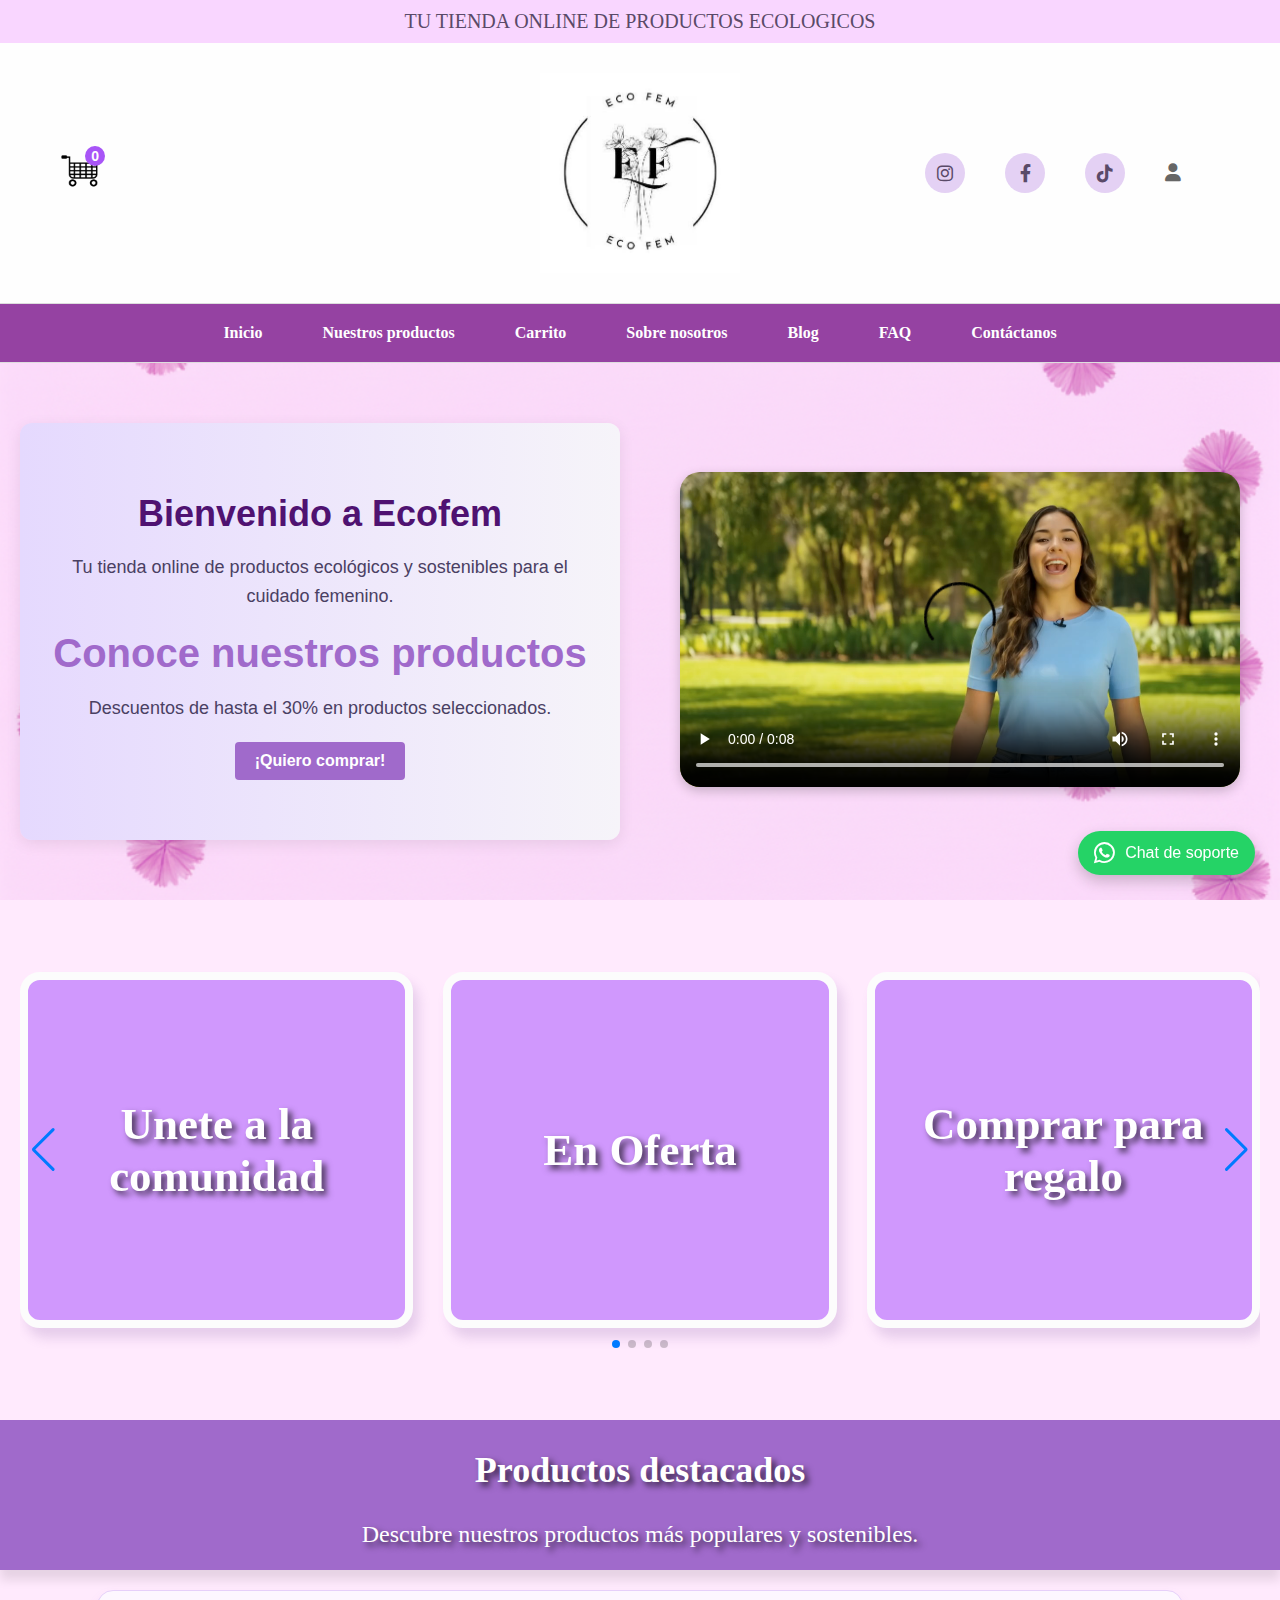
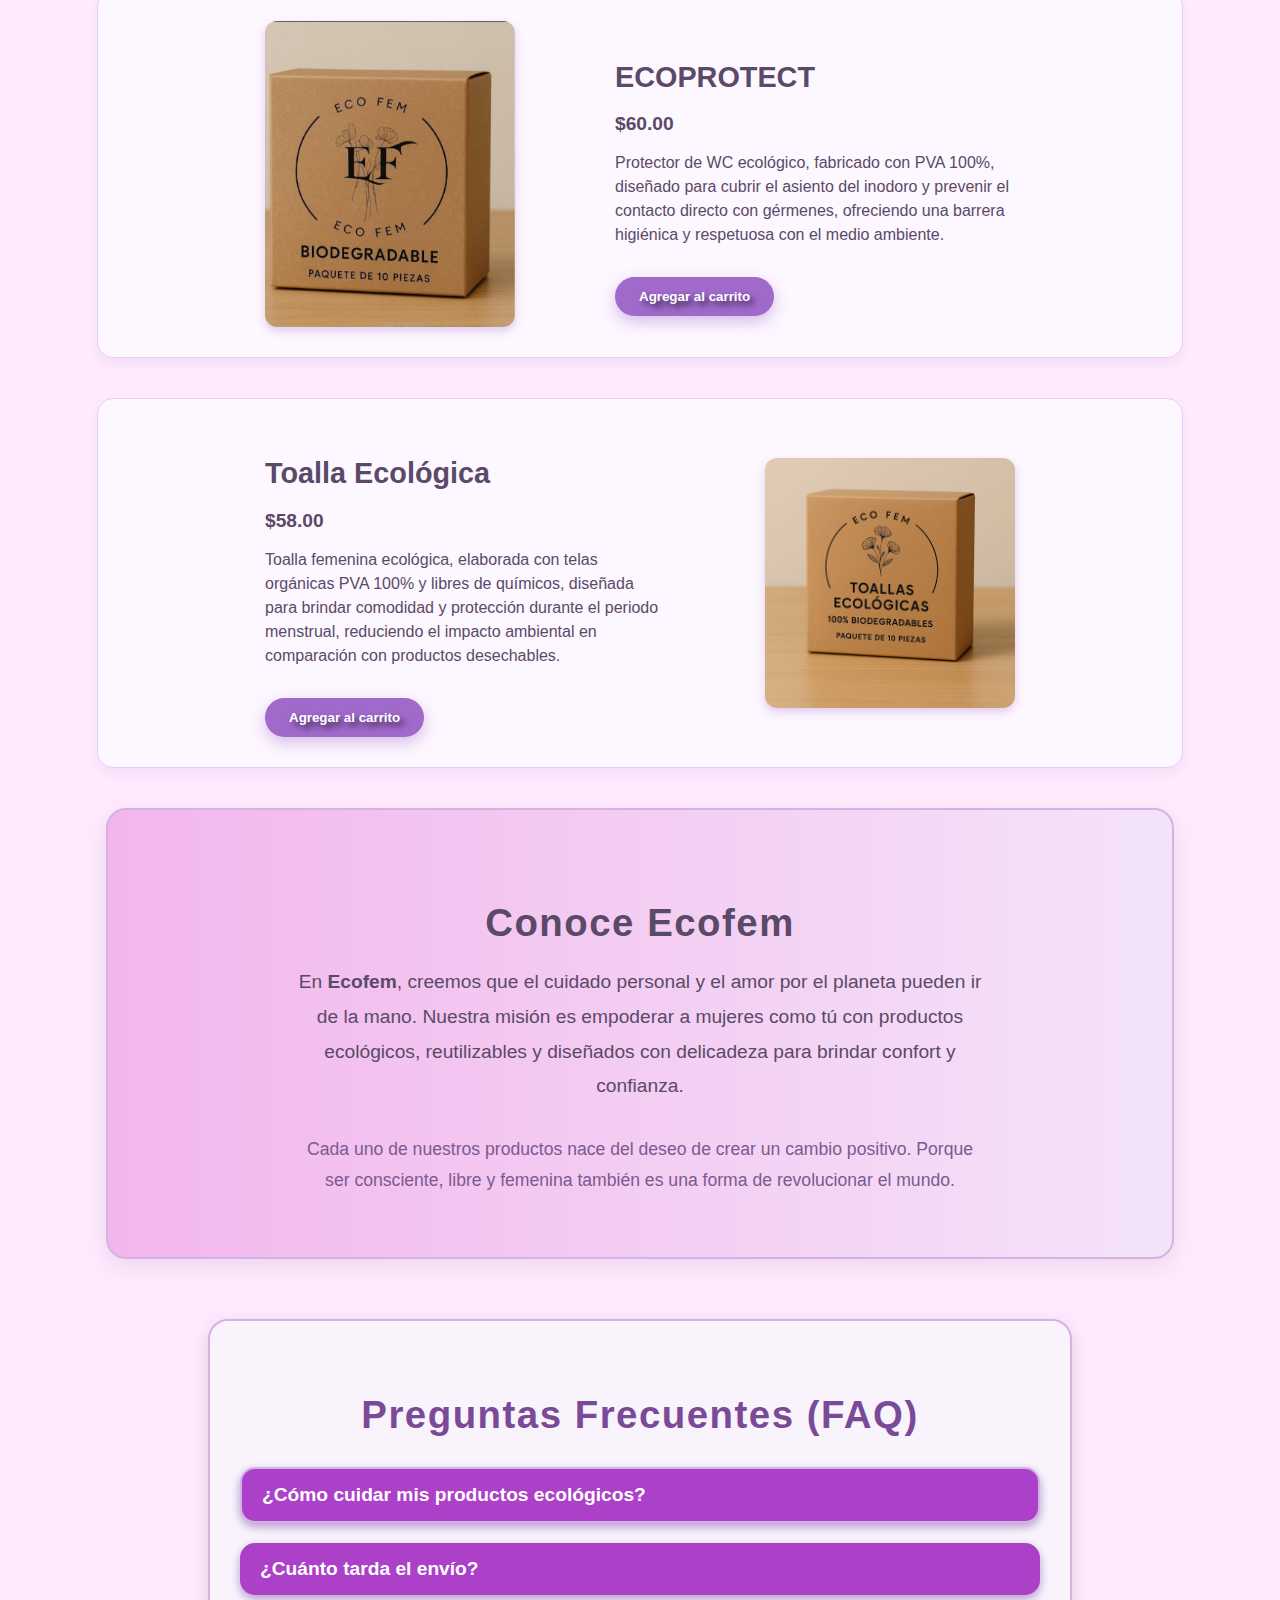
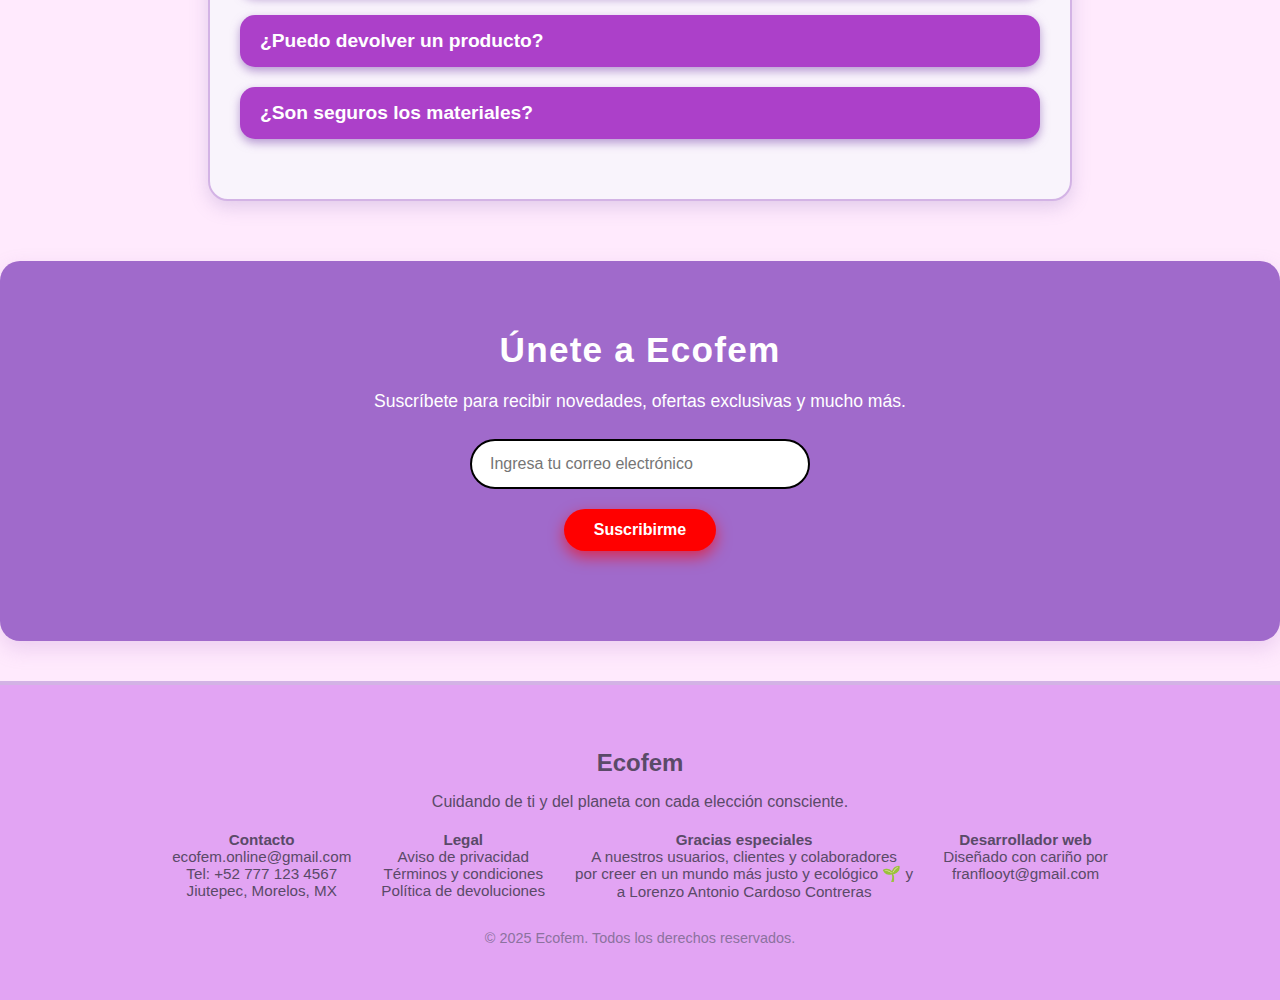
<file: index.html>
<!DOCTYPE html>
<html lang="es">
<head>
  <meta charset="UTF-8" />
  <meta name="viewport" content="width=device-width, initial-scale=1.0"/>
  <title>Ecofem mx</title>

  <!-- Swiper CSS -->
<link
  rel="stylesheet"
  href="https://cdn.jsdelivr.net/npm/swiper@11/swiper-bundle.min.css"
/>
<!-- Swiper JS -->
<script src="https://cdn.jsdelivr.net/npm/swiper@11/swiper-bundle.min.js"></script>



<link rel="icon" href="Ecofem-logo.jpg">
  <link rel="stylesheet" href="https://cdn.plyr.io/3.7.8/plyr.css" />
  <link rel="stylesheet" href="https://cdnjs.cloudflare.com/ajax/libs/font-awesome/6.0.0-beta3/css/all.min.css"/>
  <link rel="stylesheet" href="styles.css" />
</head>
<script src="https://cdn.plyr.io/3.7.8/plyr.polyfilled.js"></script>
<script>
  const player = new Plyr('#video-eco');
</script>

<body>

  <header>
    TU TIENDA ONLINE DE PRODUCTOS ECOLOGICOS
  </header>

  <nav>
<div class="col1">
  <div class="carrito-box">
    <a href="carrito.html"><img src="carrito.png" alt="Carrito" class="carrito-icon"></a>
    <span id="cart-count">0</span>
  </div>
</div>

    <div class="col2"> <img src="Ecofem-logo.jpg" alt=""></div>  
  <div class="col3">

     <a href="https://www.instagram.com/ecofem.6?utm_source=ig_web_button_share_sheet&igsh=ZDNlZDc0MzIxNw==" class="icono circulo"><i class="fab fa-instagram"></i></a>
    <a href="https://www.tiktok.com/@emiliogeo71/video/7179141515590077701?q=rata%20vs%20alacrandocumental%20meme&t=1749059389312" class="icono circulo"><i class="fab fa-facebook-f"></i></a>
    <a href="https://www.tiktok.com/@malenanegrabella7/video/7194852318762781958?q=rata%20vs%20alacrandocumental%20meme&t=1749059389312" class="icono circulo"><i class="fab fa-tiktok"></i></a>
    <a href="#" class="icono"><i class="fas fa-user"></i></a>
    </div>
  </nav>


  
  <button class="menu-toggle" aria-label="Abrir menú">&#9776;</button>
  <nav class="menu2">
    <a href="index.html">Inicio</a>
    <a href="#productos">Nuestros productos</a>
    <a href="carrito.html">Carrito</a>
    <a href="#nosotros">Sobre nosotros</a>
    <a href="#">Blog</a>
    <a href="#faq">FAQ</a>
    <a href="mailto:ecofem.online@gmail.com">Contáctanos</a>
  </nav>



  <section class="hero">
 <div class="hero-content">
  <h1>Bienvenido a Ecofem</h1>

  <p>Tu tienda online de productos ecológicos y sostenibles para el cuidado femenino.</p>

  <h1>Conoce nuestros productos</h1>

  <p>Descuentos de hasta el 30% en productos seleccionados.</p>

  <button><a href="#productos">¡Quiero comprar!</a></button>
</div>

  <div class="hero-image">
<div style="max-width: 640px; margin: auto; padding: 20px;">
  <video 
    id="video-eco"
    class="plyr"
    controls 
    style="width: 100%; border-radius: 20px; box-shadow: 0 4px 12px rgba(0,0,0,0.2);"
  >
    <source src="VideoPromo.mp4" type="video/mp4" />
    Tu navegador no soporta el video.
  </video>
</div>

</div>

</div>
</section>
<section class="section">
  <div class="swiper mySwiper">
    <div class="swiper-wrapper">
      <div class="swiper-slide">
        <div class="card">
          <span class="card-text"><strong>Unete a la</strong> <br><strong>comunidad</strong></span>
          <img class="card-image" src="promo4.png" alt="Higiene">
        </div>
      </div>
      <div class="swiper-slide">
        <div class="card">
          <span class="card-text"><strong>En Oferta</strong></span>
          <img class="card-image" src="promo1.png" alt="Oferta">
        </div>
      </div>
      <div class="swiper-slide">
        <div class="card">
          <span class="card-text"><strong>Comprar para regalo</strong></span>
          <img class="card-image" src="promo2.png" alt="Regalo">
        </div>
      </div>
      <div class="swiper-slide">
        <div class="card">
          <span class="card-text"><strong>Productos ecológicos</strong></span>
          <img class="card-image" src="promo3.png" alt="Ecológico">
        </div>
      </div>
    </div>
    <!-- Paginación y botones -->
    <div class="swiper-button-next"></div>
    <div class="swiper-button-prev"></div>
    <div class="swiper-pagination"></div>
  </div>
</section>




<section class="barra" id="productos">
    <div class="barra-texto">
        <h2> <center>Productos destacados</center></h2>
        <p>Descubre nuestros productos más populares y sostenibles.</p>
    </div>
</section>

<div class="featured-product" >
  <img src="Producto1.jpg" alt="Producto 1" />
  <div class="product-details">
    <h3>ECOPROTECT</h3>
    <p class="price">$60.00</p>
    <p class="desc">Protector de WC ecológico, fabricado con PVA 100%, diseñado para cubrir el asiento del inodoro y prevenir el contacto directo con gérmenes, ofreciendo una barrera higiénica y respetuosa con el medio ambiente.</p>
    <button class="add-to-cart" 
      data-name="ECOPROTECT" 
      data-price="60" 
      data-img="Producto1.jpg">
      Agregar al carrito
    </button>
  </div>
</div>

<div class="featured-product reverse">
  <img src="Producto2.jpg" alt="Producto 2" />
  <div class="product-details">
    <h3>Toalla Ecológica</h3>
    <p class="price">$58.00</p>
    <p class="desc">Toalla femenina ecológica, elaborada con telas orgánicas PVA 100% y libres de químicos, diseñada para brindar comodidad y protección durante el periodo menstrual, reduciendo el impacto ambiental en comparación con productos desechables.</p>
    <button class="add-to-cart" 
      data-name="Toalla Ecológica" 
      data-price="58" 
      data-img="Producto2.jpg">
      Agregar al carrito
    </button>
  </div>
</div>





  

<section id="nosotros"  class="about-store" style="
  background: linear-gradient(to right, #f3b6ec, #f4e4f9);
  padding: 60px 20px;
  text-align: center;
  border: 2px solid #d3b3e5;
  border-radius: 20px;
  font-family: 'Segoe UI', Tahoma, Geneva, Verdana, sans-serif;
  color: #5a4a68;
  box-shadow: 0 8px 24px rgba(174, 141, 192, 0.2);
  max-width: 80%;
  margin: 40px auto;
">
  <h2 style="
    font-size: 2.4rem;
    font-weight: bold;
    margin-bottom: 20px;
    letter-spacing: 1.5px;
  ">
    Conoce Ecofem
  </h2>

  <p style="
    font-size: 1.2rem;
    max-width: 700px;
    margin: 0 auto 30px;
    line-height: 1.8;
  ">
    En <strong>Ecofem</strong>, creemos que el cuidado personal y el amor por el planeta pueden ir de la mano. Nuestra misión es empoderar a mujeres como tú con productos ecológicos, reutilizables y diseñados con delicadeza para brindar confort y confianza.
  </p>

  <p style="
    font-size: 1.1rem;
    max-width: 680px;
    margin: 0 auto;
    line-height: 1.8;
    color: #7a5a91;
  ">
    Cada uno de nuestros productos nace del deseo de crear un cambio positivo. Porque ser consciente, libre y femenina también es una forma de revolucionar el mundo.
  </p>
</section>

<section class="faq-section" id="faq" style="
  max-width: 800px;
  margin: 60px auto;
  background: #f9f4fc;
  border-radius: 20px;
  border: 2px solid #d3b3e5;
  box-shadow: 0 6px 18px rgba(154, 128, 191, 0.3);
  padding: 40px 30px;
  font-family: 'Segoe UI', Tahoma, Geneva, Verdana, sans-serif;
  color: #5a4a68;
">
  <h2 style="
    text-align: center;
    font-size: 2.4rem;
    margin-bottom: 30px;
    font-weight: 700;
    letter-spacing: 1.5px;
    color: #7a4a99;
  ">Preguntas Frecuentes (FAQ)</h2>

  <div class="faq-item" style="margin-bottom: 20px;">
    <button class="faq-question" style="
      width: 100%;
      background: #ac40c9;
      border: 2px solid #d3b3e5;
      border-radius: 15px;
      padding: 15px 20px;
      text-align: left;
      text-shadow: 3px 6px px rgba(255, 255, 255, 0.8);
      font-size: 1.2rem;
      font-weight: 600;
      color: #fff;
      cursor: pointer;
      box-shadow: 0 4px 10px rgba(138, 93, 181, 0.6);
      transition: background 0.3s ease;
    ">¿Cómo cuidar mis productos ecológicos?</button>
    <div class="faq-answer" style="display: none; padding: 15px 20px; background: #f4e4f9; border-radius: 15px; margin-top: 8px; font-size: 1rem; color: #5a4a68;">
      Para prolongar la vida útil de tus productos, lávalos con agua tibia y jabón neutro, evita productos abrasivos y guárdalos en un lugar fresco y seco.
    </div>
  </div>

  <div class="faq-item" style="margin-bottom: 20px;">
    <button class="faq-question" style="
      width: 100%;
      background: #ac40c9;
      border: none;
      border-radius: 15px;
      padding: 15px 20px;
      text-align: left;
      font-size: 1.2rem;
      font-weight: 600;
      color: #fff;
      cursor: pointer;
      box-shadow: 0 4px 10px rgba(138, 93, 181, 0.6);
      transition: background 0.3s ease;
    ">¿Cuánto tarda el envío?</button>
    <div class="faq-answer" style="display: none; padding: 15px 20px; background: #f4e4f9; border-radius: 15px; margin-top: 8px; font-size: 1rem; color: #5a4a68;">
      El envío estándar tarda entre 3 a 7 días hábiles, dependiendo de tu ubicación. También ofrecemos envíos express en ciertas zonas.
    </div>
  </div>

  <div class="faq-item" style="margin-bottom: 20px;">
    <button class="faq-question" style="
      width: 100%;
      background: #ac40c9;
      border: none;
      border-radius: 15px;
      padding: 15px 20px;
      text-align: left;
      font-size: 1.2rem;
      font-weight: 600;
      color: #fff;
      cursor: pointer;
      box-shadow: 0 4px 10px rgba(138, 93, 181, 0.6);
      transition: background 0.3s ease;
    ">¿Puedo devolver un producto?</button>
    <div class="faq-answer" style="display: none; padding: 15px 20px; background: #f4e4f9; border-radius: 15px; margin-top: 8px; font-size: 1rem; color: #5a4a68;">
      Sí, aceptamos devoluciones dentro de los primeros 15 días después de la compra, siempre que el producto esté en condiciones originales y sin uso.
    </div>
  </div>

  <div class="faq-item" style="margin-bottom: 20px;">
    <button class="faq-question" style="
      width: 100%;
      background: #ac40c9;
      border: none;
      border-radius: 15px;
      padding: 15px 20px;
      text-align: left;
      font-size: 1.2rem;
      font-weight: 600;
      color: #fff;
      cursor: pointer;
      box-shadow: 0 4px 10px rgba(138, 93, 181, 0.6);
      transition: background 0.3s ease;
    ">¿Son seguros los materiales?</button>
    <div class="faq-answer" style="display: none; padding: 15px 20px; background: #f4e4f9; border-radius: 15px; margin-top: 8px; font-size: 1rem; color: #5a4a68;">
      Absolutamente, todos nuestros productos están fabricados con materiales ecológicos, libres de tóxicos y probados para tu seguridad y confort.
    </div>
  </div>

</section>

<script>
  document.querySelectorAll('.faq-question').forEach(button => {
    button.addEventListener('click', () => {
      const answer = button.nextElementSibling;
      const isVisible = answer.style.display === 'block';
      
      document.querySelectorAll('.faq-answer').forEach(ans => ans.style.display = 'none');
      
      answer.style.display = isVisible ? 'none' : 'block';
    });
  });
</script>

<section class="newsletter" style="
  background: #a06acb;
  padding: 40px 20px;
  border-radius: 20px;
  max-width: 100%;
  height: 300px;
  margin: 40px auto;
  box-shadow: 0 8px 20px rgba(179,123,204,0.25);
  font-family: 'Segoe UI', Tahoma, Geneva, Verdana, sans-serif;
  color: #ffffff;
  text-align: center;
">
  <h2 style="
    font-size: 2.2rem;
    margin-bottom: 12px;
    font-weight: 700;
    letter-spacing: 1.2px;
  ">Únete a Ecofem</h2>
  <p style="
    font-size: 1.1rem;
    margin-bottom: 25px;
    color: #ffffff;
    line-height: 1.5;
  ">
    Suscríbete para recibir novedades, ofertas exclusivas y mucho más.
  </p>
  <form action="https://formspree.io/f/mkgbgrqo" method="POST" style="display: inline-block; width: 100%; max-width: 400px;">
    <input 
      type="email" 
      name="email" 
      placeholder="Ingresa tu correo electrónico" 
      required
      style="
        padding: 14px 18px;
        max-width: 100%;
      min-width: 300px;
        border: 2px solid black;
        border-radius: 40px;
        font-size: 1rem;
        color: #000000;
        outline: none;
        transition: border-color 0.3s ease;
      "
      onfocus="this.style.borderColor='#7a4a99'"
      onblur="this.style.borderColor='#cda4de'"
    />
    <button type="submit" style="
      margin-top: 20px;
      background: #ff0000;
      border: none;
      padding: 12px 30px;
      color: white;
      font-weight: 600;
      font-size: 1rem;
      border-radius: 40px;
      cursor: pointer;
      box-shadow: 0 6px 15px rgba(255, 0, 0, 0.6);
      transition: background-color 0.3s ease;
      display: block;
      margin-left: auto;
      margin-right: auto;
    ">
      Suscribirme
    </button>
  </form>
</section>


<footer style="
  background-color: #e2a4f3;
  color: #5a4a68;
  max-width: 100%;
  margin: 0 auto;
  overflow: hidden;
  min-width: auto;
  font-family: 'Segoe UI', Tahoma, Geneva, Verdana, sans-serif;
  padding: 40px 20px;
  text-align: center;
  border-top: 4px solid #d3b3e5;
">
  <div style="max-width: auto; margin: auto;" >

    <h3 style="font-size: 1.5rem; margin-bottom: 10px;">Ecofem</h3>
    <p style="font-size: 1rem; margin-bottom: 20px;">
      Cuidando de ti y del planeta con cada elección consciente.  
    </p>

    <div style="display: flex; flex-wrap: wrap; justify-content: center; gap: 30px; font-size: 0.95rem; margin-bottom: 30px;">

      <div>
        <strong>Contacto</strong><br />
        ecofem.online@gmail.com<br />
        Tel: +52 777 123 4567<br />
        Jiutepec, Morelos,  MX
      </div>

      <div>
        <strong>Legal</strong><br />
        <a href="#" style="color: #5a4a68; text-decoration: none;">Aviso de privacidad</a><br />
        <a href="#" style="color: #5a4a68; text-decoration: none;">Términos y condiciones</a><br />
        <a href="#" style="color: #5a4a68; text-decoration: none;">Política de devoluciones</a>
      </div>

      <div>
        <strong>Gracias especiales</strong><br />
        A nuestros usuarios, clientes y colaboradores<br />
        por creer en un mundo más justo y ecológico 🌱 y <br>a Lorenzo Antonio Cardoso Contreras
      </div>

      <div>
        <strong>Desarrollador web</strong><br />
        Diseñado con cariño por<br />
        <a href="mailto:franflooyt@gmail.com" style="color: #5a4a68; text-decoration: none;">franflooyt@gmail.com</a>
      </div>

    </div>

    <p style="font-size: 0.9rem; color: #8c729f;">
      © 2025 Ecofem. Todos los derechos reservados.
    </p>

  </div>
</footer>

<script>
  let cartCount = 0;
  const cartCountElement = document.getElementById("cart-count");
  const addToCartButtons = document.querySelectorAll(".add-to-cart");

  function showCartMessage() {
    const msg = document.getElementById("cart-message");
    msg.style.display = "block";
    setTimeout(() => {
      msg.style.display = "none";
    }, 2000);
  }

  if (localStorage.getItem("cart")) {
    const cart = JSON.parse(localStorage.getItem("cart"));
    cartCount = cart.length;
    cartCountElement.textContent = cartCount;
  }

  addToCartButtons.forEach(button => {
    button.addEventListener("click", () => {
      const name = button.dataset.name;
      const price = button.dataset.price;
      const img = button.dataset.img;

      let cart = JSON.parse(localStorage.getItem("cart")) || [];
      cart.push({ name, price, img });
      localStorage.setItem("cart", JSON.stringify(cart));

      cartCount++;
      cartCountElement.textContent = cartCount;

      showCartMessage();
    });
  });
</script>



<div id="cart-message" style="
  display: none;
  position: fixed;
  bottom: 30px;
  left: 50%;
  transform: translateX(-50%);
  background-color: #7a4a99;
  color: white;
  padding: 14px 30px;
  border-radius: 30px;
  font-family: 'Segoe UI', sans-serif;
  font-size: 1rem;
  box-shadow: 0 6px 12px rgba(0,0,0,0.2);
  z-index: 9999;
  max-width: 100%;
  min-width: 300px;
  text-align: center;
">
  ¡Producto agregado al carrito! 🛒💜
</div>

<div id="whatsapp-support" style="
  position: fixed;
  bottom: 25px;
  right: 25px;
  display: flex;
  align-items: center;
  background-color: #25D366;
  color: white;
  padding: 10px 16px;
  border-radius: 40px;
  box-shadow: 0 6px 15px rgba(0, 0, 0, 0.2);
  z-index: 9999;
  font-family: 'Segoe UI', sans-serif;
  font-weight: 500;
  font-size: 1rem;
  text-decoration: none;
  transition: opacity 0.4s ease, transform 0.3s ease;
">
  <i class="fab fa-whatsapp" style="font-size: 1.5rem; margin-right: 10px;"></i>
  Chat de soporte
</div>
<script>
  const supportBtn = document.getElementById('whatsapp-support');

  window.addEventListener('scroll', () => {
    if (window.scrollY > 100) {
      supportBtn.style.opacity = '0';
      supportBtn.style.pointerEvents = 'none';
      supportBtn.style.transform = 'translateY(20px)';
    } else {
      supportBtn.style.opacity = '1';
      supportBtn.style.pointerEvents = 'auto';
      supportBtn.style.transform = 'translateY(0)';
    }
  });

  supportBtn.addEventListener('click', () => {
window.open('https://wa.me/527352796437?text=¡Hola%20Ecofem%20🌸%2C%20me%20gustaría%20recibir%20ayuda%20con%20mi%20pedido%20✨', '_blank');
  });
</script>



<script>
  const swiper = new Swiper(".mySwiper", {
    slidesPerView: 1,
    spaceBetween: 30,
    loop: true,
    autoplay: {
      delay: 2500,
      disableOnInteraction: false,
      pauseOnMouseEnter: true // Esta línea detiene el autoplay al pasar el mouse
    },
    pagination: {
      el: ".swiper-pagination",
      clickable: true,
    },
    navigation: {
      nextEl: ".swiper-button-next",
      prevEl: ".swiper-button-prev",
    },
    breakpoints: {
      640: {
        slidesPerView: 1,
      },
      768: {
        slidesPerView: 2,
      },
      1024: {
        slidesPerView: 3,
      },
    },
  });
</script>



<script>
  const toggle = document.querySelector('.menu-toggle');
  const menu = document.querySelector('.menu2');

  toggle.addEventListener('click', () => {
    menu.classList.toggle('show');
  });
</script>

</body>
</html>
</file>
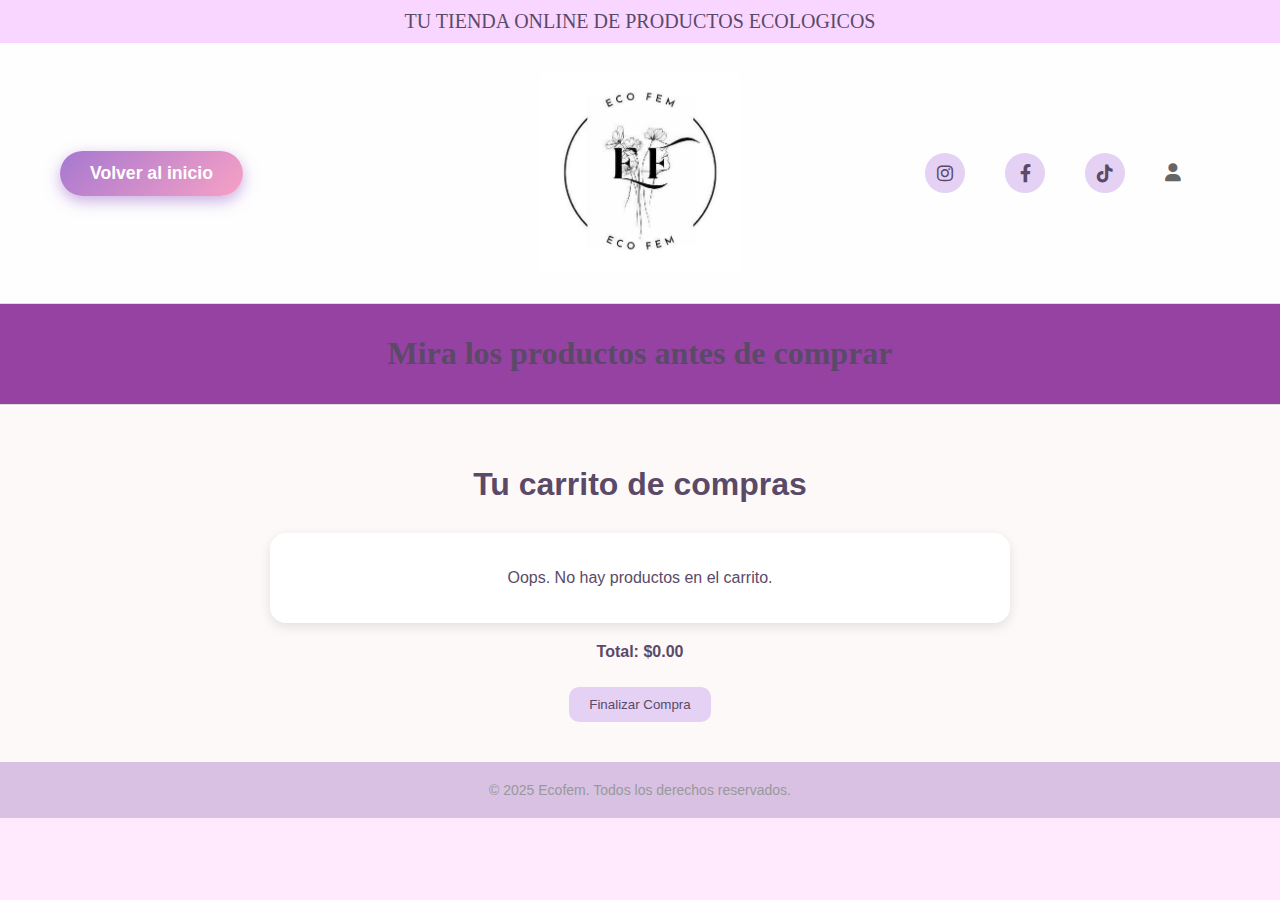
<file: carrito.html>
<!DOCTYPE html>
<html lang="es">
<head>
  <meta charset="UTF-8" />
  <meta name="viewport" content="width=device-width, initial-scale=1.0"/>
  <title>Mi carrito Ecofem.mx</title>
    <link rel="icon" href="Ecofem-logo.jpg" type="image/x-icon">
  <link rel="stylesheet" href="https://cdn.plyr.io/3.7.8/plyr.css" />
  <link rel="stylesheet" href="https://cdnjs.cloudflare.com/ajax/libs/font-awesome/6.0.0-beta3/css/all.min.css"/>
  <link rel="stylesheet" href="styles.css" />
  <style>
    .cart-section {
      padding: 40px;
      background: #fef9f9;
      font-family: 'Segoe UI', sans-serif;
      color: #5a4a68;
    }
    .cart-title {
      text-align: center;
      margin-bottom: 30px;
    }
    .cart-items {
      display: flex;
      flex-direction: column;
      gap: 20px;
      max-width: 700px;
      margin: auto;
      background: #fff;
      padding: 20px;
      border-radius: 16px;
      box-shadow: 0 4px 12px rgba(0,0,0,0.1);
    }
    .cart-item {
      display: flex;
      align-items: center;
      gap: 20px;
      padding: 15px 0;
      border-bottom: 1px solid #e4d1f4;
    }
    .cart-item:last-child {
      border-bottom: none;
    }
    .cart-img {
      width: 80px;
      height: 80px;
      border-radius: 10px;
      object-fit: cover;
    }
    .cart-info {
      flex-grow: 1;
    }
    .remove-btn {
      background: none;
      border: none;
      color: #c0392b;
      cursor: pointer;
      font-size: 14px;
    }
    .total-section {
      text-align: center;
      margin-top: 20px;
    }
    .clear-btn {
      background-color: #e4d1f4;
      color: #5a4a68;
      border: none;
      padding: 10px 20px;
      border-radius: 10px;
      cursor: pointer;
      margin-top: 10px;
    }
  </style>
</head>
<body>
  <header>
    TU TIENDA ONLINE DE PRODUCTOS ECOLOGICOS
  </header>

  <nav>
    <div class="col1">
<button onclick="location.href='index.html'" style="
  background: linear-gradient(135deg, #a678d1, #f8a1c4);
  border: none;
  max-width: 100%;
  min-width: 150px;
  border-radius: 30px;
  color: white;
  padding: 12px 30px;
  font-size: 1.1rem;
  font-weight: 600;
  cursor: pointer;
  box-shadow: 0 5px 15px rgba(166, 120, 209, 0.6);
  transition: background 0.3s ease, box-shadow 0.3s ease;
  font-family: 'Segoe UI', Tahoma, Geneva, Verdana, sans-serif;
  user-select: none;
">
  Volver al inicio
</button>

<script>
  const btn = document.querySelector('button');
  btn.addEventListener('mouseenter', () => {
    btn.style.background = 'linear-gradient(135deg, #f8a1c4, #a678d1)';
    btn.style.boxShadow = '0 7px 20px rgba(248, 161, 196, 0.7)';
  });
  btn.addEventListener('mouseleave', () => {
    btn.style.background = 'linear-gradient(135deg, #a678d1, #f8a1c4)';
    btn.style.boxShadow = '0 5px 15px rgba(166, 120, 209, 0.6)';
  });
</script>

    </div>
    <div class="col2"><img src="Ecofem-logo.jpg" alt=""></div>  
    <div class="col3">

     <a href="https://www.instagram.com/ecofem.6?utm_source=ig_web_button_share_sheet&igsh=ZDNlZDc0MzIxNw==" class="icono circulo"><i class="fab fa-instagram"></i></a>
    <a href="https://www.facebook.com/profile.php?id=61576637376262&locale=es_LA" class="icono circulo"><i class="fab fa-facebook-f"></i></a>
    <a href="https://www.tiktok.com/@malenanegrabella7/video/7194852318762781958?q=rata%20vs%20alacrandocumental%20meme&t=1749059389312" class="icono circulo"><i class="fab fa-tiktok"></i></a>
    <a href="#" class="icono"><i class="fas fa-user"></i></a>
    </div>
  </nav>

  <nav class="menu2">
    <h1>Mira los productos antes de comprar</h1>
  </nav>

  <section class="cart-section">
    <h1 class="cart-title">Tu carrito de compras</h1>
    <div id="cart-items" class="cart-items"></div>
    <div class="total-section">
      <p><strong>Total: $<span id="total-amount">0</span></strong></p>
      <button class="clear-btn" onclick="clearCart()">Finalizar Compra</button>
    </div>
  </section>

  <footer>
    © 2025 Ecofem. Todos los derechos reservados.
  </footer>

  <script>
    const cartContainer = document.getElementById("cart-items");
    const totalAmountElement = document.getElementById("total-amount");

    let cart = JSON.parse(localStorage.getItem("cart")) || [];

    function updateCart() {
      cartContainer.innerHTML = "";
      let total = 0;

      if (cart.length === 0) {
        cartContainer.innerHTML = '<p style="text-align:center; width: 100%">Oops. No hay productos en el carrito.</p>';
      } else {
        cart.forEach((item, index) => {
          const itemDiv = document.createElement("div");
          itemDiv.className = "cart-item";
          itemDiv.innerHTML = `
            <img src="${item.img}" alt="${item.name}" class="cart-img" />
            <div class="cart-info">
              <strong>${item.name}</strong><br>
              Precio: $${item.price}
            </div>
            <button class="remove-btn" onclick="removeItem(${index})">Eliminar</button>
          `;
          cartContainer.appendChild(itemDiv);
          total += parseFloat(item.price);
        });
      }

      totalAmountElement.textContent = total.toFixed(2);
    }

    function removeItem(index) {
      cart.splice(index, 1);
      localStorage.setItem("cart", JSON.stringify(cart));
      updateCart();
    }

    function clearCart() {
      cart = [];
      localStorage.removeItem("cart");
      updateCart();
    }

    updateCart();
  </script>
</body>
</html>
</file>
<file: styles.css>
/* Estilos Base (Desktop First - o como lo tenías) */
body {
    margin: 0;
    font-family: 'Arial', sans-serif;
    background-color: #ffeafd;
    color: #5a4a68;
}

header {
    background-color: hsl(291, 100%, 92%);
    text-align: center;
    padding: 10px;
    font-size: 20px;
    font-family: 'Times New Roman', Times, serif;
}

/* --- Navegación --- */
nav {
    background-color: rgb(254, 254, 254);
    display: grid;
    grid-template-columns: 1fr 1fr 1fr;
    align-items: center;
    padding: 10px 20px;
    border-bottom: 1px solid #ddd;
}

.iconos-redes {
    display: flex;
    gap: 10px;
    padding: 20px;
}

.icono {
    font-size: 18px;
    color: #666;
    text-decoration: none;
    transition: color 0.5s, font-size 0.5s, transform 0.5s;
}

.icono:hover {
    color: #a06acb;
    font-size: 30px;
}

.circulo {
    transition: 1s;
    background-color: #e4d1f4;
    color: #5a4a68;
    border-radius: 50%;
    width: 40px;
    height: 40px;
    display: flex;
    justify-content: center;
    align-items: center;
    transition: background-color 0.5s, transform 1s;
}

.circulo:hover {
    transform: scale(1.5);
    background-color: #a06acb;
    color: white;
}

.col1 {
    max-width: auto;
    display: flex;
    align-items: center;
    transform: scale(1);
    transform-origin: left center;
    padding-left: 40px;
}

.carrito-box {
    position: relative;
    width: fit-content;
}

.carrito-icon {
    width: 40px;
    height: 40px;
}

#cart-count {
    position: absolute;
    top: -5px;
    right: -5px;
    background-color: #a855f7;
    color: white;
    font-size: 14px;
    padding: 2px 6px;
    border-radius: 50%;
    font-weight: bold;
}

.col2 {
    max-width: auto;
    display: flex;
    justify-content: center;
    align-items: center;
    gap: 20px;
    flex-direction: column;
    padding: 20px;
}

.col3 {
    max-width: auto;
    display: flex;
    justify-content: center;
    align-items: center;
    gap: 40px;
}

nav img {
    height: 200px; /* Esta altura es muy grande para móvil, se ajustará más abajo */
}

.nav-links a {
    margin: 0 15px;
    text-decoration: none;
    color: #a06acb;
    font-weight: bold;
}

/* --- Menú Secundario --- */
.menu2 {
    background-color: #9542a2;
    display: flex;
    justify-content: center;
    align-items: center;
    gap: 20px;
    font-family: 'Times New Roman', Times, serif;
    flex-wrap: wrap; /* Permitir que los enlaces se envuelvan en pantallas pequeñas */
}

.menu2 a {
    text-decoration: none;
    color: white;
    font-weight: bold;
    padding: 10px 20px;
    border-radius: 4px;
    transition: 0.5s, transform 0.5s;
}

.menu2 a:hover {
    color: rgb(53, 14, 54);
}

.menu-toggle {
  display: none; /* Oculto por defecto */
  background: none;
  border: none;
  font-size: 30px;
  cursor: pointer;
}

/* --- Hero Section --- */
.hero {
    background-image: url(FondoFlores.png);
    background-size: cover; /* Asegura que la imagen de fondo cubra el área */
    background-position: center; /* Centra la imagen de fondo */
    padding: 60px 20px;
    display: grid;
    grid-template-columns: 1fr 1fr;
    align-items: center;
    gap: 40px;
    text-align: left;
}

.hero-content {
    background: linear-gradient(to right, #e5d9fe, #F6F4F9);
    padding: 60px 20px;
    text-align: center;
    border-radius: 12px;
    box-shadow: 0 4px 15px rgba(0, 0, 0, 0.08);
    color: #4A4063;
    font-family: 'Segoe UI', 'Arial', sans-serif;
}

.hero-content h1:first-of-type {
    color: #4F1271;
    font-size: 36px;
    margin-bottom: 15px;
}

.hero-content p {
    font-size: 18px;
    margin-bottom: 15px;
    max-width: 700px;
    margin-left: auto;
    margin-right: auto;
    line-height: 1.6;
}

.hero-content button {
    background-color: #783F8E;
    color: white;
    padding: 8px 18px;
    font-size: 14px;
    border: none;
    border-radius: 6px;
    cursor: pointer;
    transition: background-color 0.3s ease;
}

.hero-content button a {
    text-decoration: none;
    color: white;
    font-weight: bold;
}

.hero-content button:hover {
    background-color: #4F1271;
}

.hero h1 {
    font-size: 40px;
    margin: 10px 0;
    color: #a06acb;
}

.hero p {
    font-size: 18px;
    margin-bottom: 20px;
}

.hero button {
    padding: 10px 20px;
    font-size: 16px;
    background-color: #a06acb;
    border: none;
    color: white;
    border-radius: 4px;
    cursor: pointer;
}

/* --- Secciones Generales y Swiper --- */
.section {
    padding: 40px 20px;
    text-align: center;
}

.section-title {
    font-size: 30px;
    margin-bottom: 20px;
    color: #a06acb;
}

.swiper {
    width: 100%;
    padding: 2rem 0;
}

.swiper-slide {
    display: flex;
    justify-content: center;
}

.card {
    position: relative;
    width: 400px; /* Se ajustará en pantallas pequeñas */
    height: 340px;
    background-color: #d098fd;
    border: 8px solid hsl(0, 0%, 99%);
    border-radius: 20px;
    box-shadow: 6px 10px 12px rgba(128, 89, 164, 0.2);
    display: flex;
    justify-content: center;
    align-items: center;
    overflow: hidden;
    transition: transform 0.3s ease;
}

.card:hover {
    transform: scale(1.05);
}

.card-image {
    position: absolute;
    top: 0;
    left: 0;
    width: 100%; /* Ajustado a 100% para ser responsive */
    height: 100%; /* Ajustado a 100% para ser responsive */
    object-fit: cover;
    opacity: 0;
    z-index: 1;
    transition: opacity 1s ease;
}

.card-text {
    z-index: 2;
    text-align: center;
    padding: 20px;
    opacity: 1;
    font-family: serif;
    font-size: 45px;
    color: #ffffff;
    text-shadow: 4px 4px 6px rgba(0, 0, 0, 0.7);
}

.card:hover .card-text {
    opacity: 0;
}

.card:hover .card-image {
    opacity: 1;
}

.barra {
    width: 100%;
    height: 150px;
    background-color: #a06acb;
    margin: 20px auto;
    display: flex;
    justify-content: center;
    align-items: center;
    color: white;
    font-size: 24px;
    font-family: 'Times New Roman', Times, serif;
    box-shadow: 0 10px 10px rgba(0, 0, 0, 0.1);
    text-shadow: 4px 4px 6px rgba(0, 0, 0, 0.7);
}

/* --- Productos --- */
.products-row {
    display: flex;
    justify-content: center;
    gap: 40px;
    flex-wrap: wrap; /* Esencial para que los productos se envuelvan */
    margin-top: 30px;
}

.product {
    background-color: #f9f4fc;
    border: 1px solid #d9c2f2;
    border-radius: 12px;
    padding: 20px;
    text-align: center;
    width: 220px; /* Se ajustará en pantallas pequeñas */
    box-shadow: 0 4px 8px rgba(90, 74, 104, 0.1);
}

.product img {
    width: 100%;
    height: auto;
    border-radius: 8px;
    margin-bottom: 10px;
}

.add-to-cart {
    margin-top: 10px;
    padding: 10px 15px;
    background-color: #c084fc;
    color: white;
    border: none;
    border-radius: 8px;
    font-weight: bold;
    cursor: pointer;
    transition: background-color 0.3s ease;
    text-shadow: 4px 4px 6px rgba(0, 0, 0, 0.7);
}

.add-to-cart:hover {
    background-color: #a855f7;
}

/* --- Productos Destacados --- */
.featured-product {
    display: flex;
    width: 80%;
    margin: 0 auto; /* Centrar en pantallas grandes */
    align-items: center;
    justify-content: center;
    background-color: #fdf7ff;
    border: 1px solid #e6d0fa;
    border-radius: 16px;
    padding: 30px;
    margin-bottom: 40px;
    box-shadow: 0 6px 12px rgba(160, 106, 203, 0.1);
    gap: 100px; /* Se ajustará en pantallas pequeñas */
    flex-wrap: wrap; /* Imprescindible para que se apilen */
}

.featured-product.reverse {
    flex-direction: row-reverse;
}

.featured-product img {
    width: 250px; /* Se ajustará en pantallas pequeñas */
    height: auto;
    border-radius: 12px;
    box-shadow: 0 4px 8px rgba(160, 106, 203, 0.3);
}

.product-details {
    max-width: 400px;
    color: #5a4a68;
    font-family: 'Segoe UI', sans-serif;
}

.product-details h3 {
    font-size: 1.8rem;
    margin-bottom: 10px;
}

.product-details .price {
    font-size: 1.2rem;
    font-weight: bold;
    margin-bottom: 10px;
}

.product-details .desc {
    font-size: 1rem;
    margin-bottom: 20px;
    line-height: 1.5;
}

.product-details button {
    background: #a06acb;
    color: white;
    border: none;
    padding: 12px 24px;
    border-radius: 30px;
    font-weight: bold;
    cursor: pointer;
    transition: background 0.3s ease;
    box-shadow: 0 6px 15px rgba(160, 106, 203, 0.4);
}

.product-details button:hover {
    background: #8a4eb5;
}

/* --- Footer --- */
footer {
    text-align: center;
    padding: 20px;
    font-size: 14px;
    color: #999;
    background-color: #d8c1e3;
}

/* =======================================
   MEDIA QUERIES - HAZ TU PÁGINA RESPONSIVE
   ======================================= */

/* --- Para pantallas de hasta 768px (Tablets y Móviles grandes) --- */
@media (max-width: 768px) {
    /* --- Header y Navegación --- */
    header {
        font-size: 18px;
        padding: 8px;
    }

    nav {
        grid-template-columns: 1fr; /* Una sola columna para el menú principal */
        padding: 10px;
        flex-direction: column; /* Apilar elementos verticalmente */
        align-items: center; /* Centrar elementos */
        gap: 15px; /* Espacio entre los elementos de navegación */
    }

    .col1, .col2, .col3 {
        padding: 0; /* Eliminar padding extra */
        width: 100%; /* Ocupar todo el ancho disponible */
        justify-content: center; /* Centrar contenido dentro de las columnas */
    }

    nav img {
        height: 120px; /* Reducir tamaño del logo */
    }

    .nav-links {
        display: flex;
        flex-wrap: wrap; /* Permitir que los enlaces se envuelvan */
        justify-content: center;
        gap: 10px; /* Espacio entre los enlaces de navegación */
    }

    .nav-links a {
        margin: 5px 10px;
        font-size: 14px;
    }

    .iconos-redes {
        padding: 10px;
        justify-content: center; /* Centrar los íconos de redes */
    }

    .menu2 {
        flex-direction: column; /* Apilar enlaces verticalmente */
        gap: 10px;
        padding: 10px;
    }


    .menu2 a {
  text-decoration: none;
  color: #d36b9f;
  padding: 8px 12px;
  border-radius: 20px;
  transition: background-color 0.3s ease;
}

.menu2 a:hover {
  background-color: #fdd6e6;
}

/* Botón hamburguesa */
.menu-toggle {
  display: none;
  background: none;
  font-size: 26px;
  border: none;
  color: #d36b9f;
  cursor: pointer;
}

/* Responsive para móviles */
@media (max-width: 768px) {
  .menu2 {
    flex-direction: column;
    position: absolute;
    top: 60px;
    right: 20px;
    background-color: #fff0f6;
    padding: 15px;
    border-radius: 12px;
    box-shadow: 0 4px 8px rgba(0,0,0,0.1);
    display: none;
    z-index: 100;
  }

  .menu2.show {
    display: flex;
  }

  .menu-toggle {
    display: block;
  }
}

    /* --- Hero Section --- */
    .hero {
        grid-template-columns: 1fr; /* Una sola columna para el contenido */
        padding: 40px 15px;
        text-align: center; /* Centrar el texto en una sola columna */
        gap: 30px;
    }

    .hero-content {
        padding: 30px 15px;
    }

    .hero-content h1:first-of-type {
        font-size: 28px;
    }

    .hero-content p {
        font-size: 16px;
    }

    .hero h1 {
        font-size: 32px;
    }

    .hero p {
        font-size: 16px;
    }

    /* --- Swiper y Cards --- */
    .section {
        padding: 30px 15px;
    }

    .section-title {
        font-size: 26px;
    }

    .card {
        width: 90%; /* Hacer que la tarjeta ocupe más ancho en pantallas pequeñas */
        height: 280px; /* Ajustar altura */
        border-width: 4px;
    }

    .card-text {
        font-size: 35px; /* Reducir tamaño de fuente */
        padding: 15px;
    }

    .barra {
        height: 100px; /* Reducir altura de la barra */
        font-size: 20px; /* Reducir tamaño de fuente */
    }

    /* --- Productos --- */
    .products-row {
        gap: 20px; /* Menor espacio entre productos */
    }

    .product {
        width: 180px; /* Reducir ancho del producto */
        padding: 15px;
    }

    /* --- Productos Destacados --- */
    .featured-product {
        flex-direction: column; /* Apilar imagen y detalles */
        gap: 30px; /* Espacio entre imagen y texto */
        padding: 20px;
        max-width: 95%; /* Ocupar más ancho disponible */
    }

    .featured-product.reverse {
        flex-direction: column; /* Mantener apilado incluso con reverse */
    }

    .featured-product img {
        width: 200px; /* Reducir tamaño de imagen destacada */
    }

    .product-details {
        text-align: center; /* Centrar texto en detalles de producto */
        max-width: 100%;
    }

    .product-details h3 {
        font-size: 1.5rem;
    }

    .product-details .price {
        font-size: 1.1rem;
    }

    .product-details .desc {
        font-size: 0.95rem;
    }

    /* --- Footer --- */
    footer {
        padding: 15px;
        font-size: 12px;
    }
}

/* --- Para pantallas de hasta 480px (Móviles pequeños) --- */
@media (max-width: 480px) {
    body {
        font-size: 14px;
    }

    header {
        font-size: 16px;
        padding: 5px;
    }

    nav {
        padding: 5px;
          grid-template-columns: repeat(3, minmax(0, 1fr)); /* 3 columnas que se ajustan */
    column-gap: auto; /* separación horizontal entre columnas */
    }

    nav img {
        height: 100px; /* Más reducción del logo */
    }

    .nav-links a {
        margin: 5px;
        font-size: 12px;
    }

    .col1, .col2, .col3 {
        gap: 10px; /* Menor espacio */
    }

    .icono {
        font-size: 16px; /* Ajuste del tamaño de los íconos */
    }
    .icono:hover {
        font-size: 24px; /* Ajuste del tamaño del hover de los íconos */
    }

    .circulo {
        width: 30px;
        height: 30px;
    }

    .carrito-icon {
        width: 30px;
        height: 30px;
    }

    #cart-count {
        font-size: 12px;
        padding: 1px 5px;
    }

    .menu2 a {
        padding: 6px 10px;
        font-size: 12px;
    }

    /* --- Hero Section --- */
    .hero {
        padding: 30px 10px;
        gap: 20px;
    }

    .hero-content {
        padding: 20px 10px;
    }

    .hero-content h1:first-of-type {
        font-size: 24px;
    }

    .hero-content p {
        font-size: 14px;
    }

    .hero h1 {
        font-size: 28px;
    }

    .hero p {
        font-size: 14px;
    }

    .hero button {
        padding: 8px 15px;
        font-size: 14px;
    }

    /* --- Swiper y Cards --- */
    .section {
        padding: 20px 10px;
    }

    .section-title {
        font-size: 22px;
    }

    .card {
        width: 100%; /* Ocupar todo el ancho disponible */
        height: 250px;
        border-width: 2px;
    }

    .card-text {
        font-size: 28px;
        padding: 10px;
    }

    .barra {
        height: 80px;
        font-size: 16px;
    }

    /* --- Productos --- */
    .products-row {
        gap: 15px;
    }

    .product {
        width: 140px; /* Reducir aún más el ancho del producto */
        padding: 10px;
    }

    .add-to-cart {
        padding: 8px 12px;
        font-size: 12px;
    }

    /* --- Productos Destacados --- */
    .featured-product {
        padding: 15px;
        gap: 20px;
    }

    .featured-product img {
        width: 150px; /* Más reducción de la imagen destacada */
    }

    .product-details h3 {
        font-size: 1.3rem;
    }

    .product-details .price {
        font-size: 1rem;
    }

    .product-details .desc {
        font-size: 0.85rem;
    }

    .product-details button {
        padding: 10px 20px;
        font-size: 0.9rem;
    }
}
</file>
